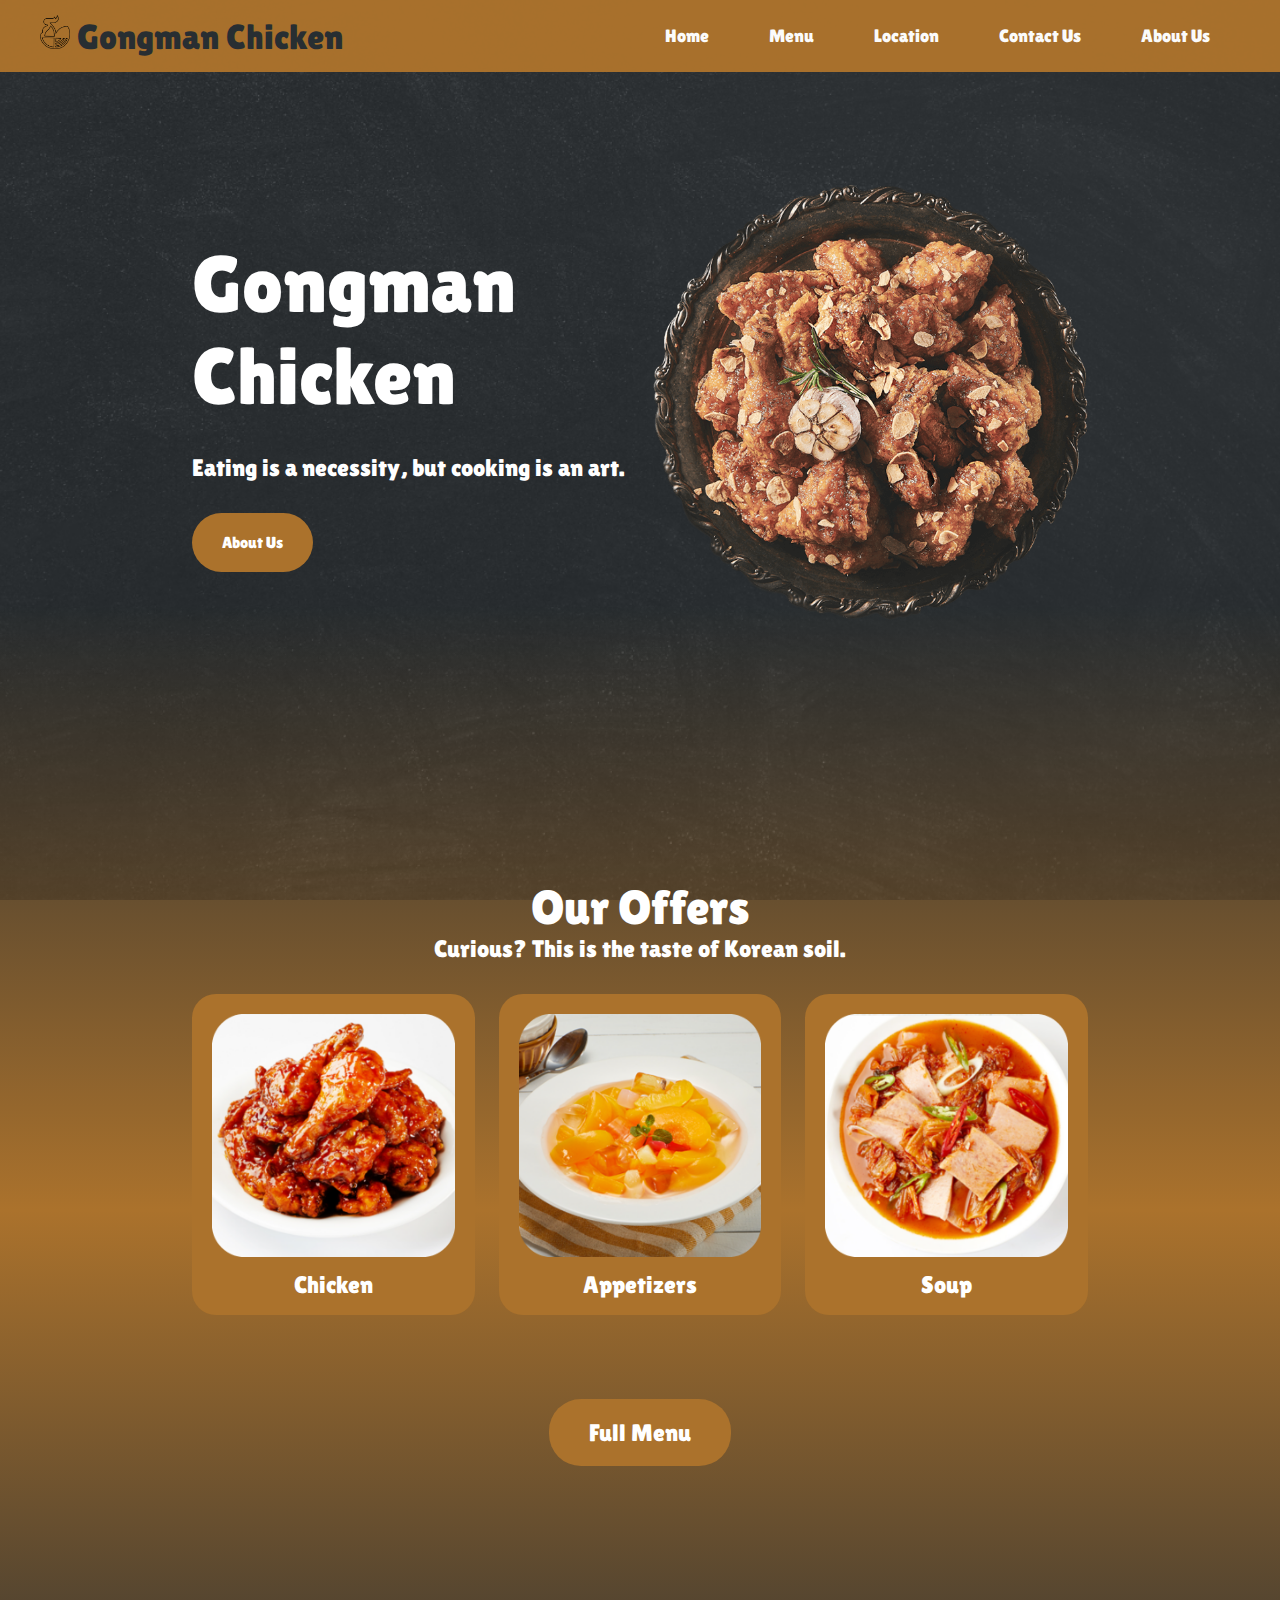
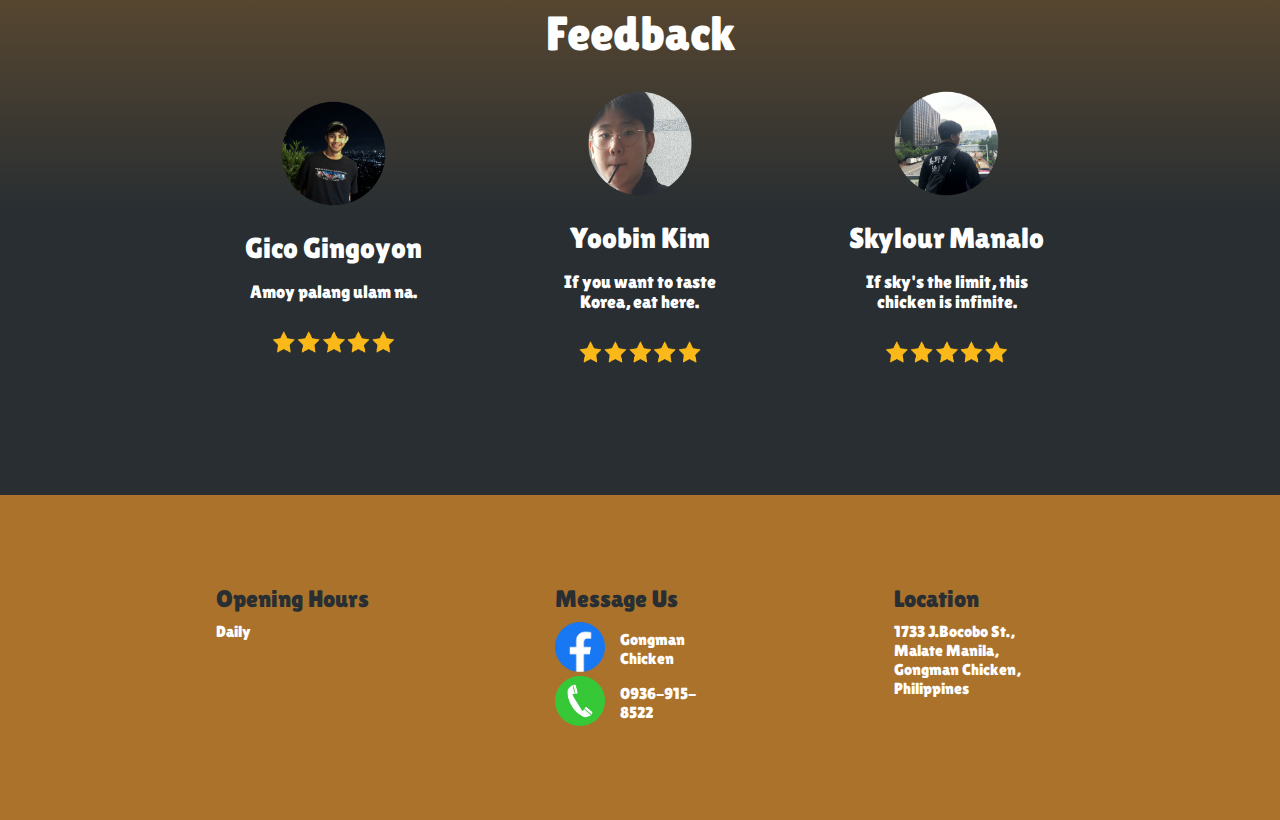
<file: index.html>
<!DOCTYPE html>
<html lang="en">
<head>
    <meta charset="UTF-8">
    <meta name="viewport" content="width=device-width, initial-scale=1.0">
    <title>Gongman Chicken</title>
    <link rel="stylesheet" type= "text/css" href="css/GongStyle.css"/>

    <link rel="stylesheet" href="https://unpkg.com/boxicons@latest/css/boxicons.min.css">
    <link rel="preconnect" href="https://fonts.googleapis.com">
    <link rel="preconnect" href="https://fonts.gstatic.com" crossorigin>
    <link href="https://fonts.googleapis.com/css2?family=Lilita+One&family=Roboto:ital,wght@0,100;0,300;0,400;0,500;0,700;0,900;1,100;1,300;1,400;1,500;1,700;1,900&display=swap" rel="stylesheet">
</head>

<body>

    <div class="background-image">

    <!----------Header--------->
    <header>
            <a href="#" class="logo">
                <img src="pic/logo.png">
                Gongman Chicken
            </a>
            <div class="bx bx-menu" id="menu-icon"></div>
            
        <ul class="navbar">
            <li><a href="#home">Home</a></li>
            <li><a href="full_menu.html">Menu</a></li>
            <li><a href="location.html">Location</a></li>
            <li><a href="contactform.html">Contact Us</a></li>
            <li><a href="about us.html">About Us</a></li>
        </ul>
    </header>

    <!----------Home Page---------->
    <section class="home" id="home">
        <div class="home-text">
            <h1>Gongman Chicken</h1>
            <h2>Eating is a necessity, but cooking is an art.</h2>
            <a href="about us.html" class="abt">About Us</a>
        </div>

        <div class="home-pic">
            <img src="pic/homepic.png">
        </div>
    </section>

    <!----------Menu Page---------->
    <section class="menu" id="menu">
        <div class="mainmenu">
            <h1>Our Offers</h1>
            <h2>Curious? This is the taste of Korean soil.</h2>
        </div>

        <div class="menu-container">
            <!----------Chicken---------->
            <div class="box">
                <a href="full_menu.html#chicken-foods">
                    <div class="boxpic">
                        <img src="pic/yangnyeom chicken.png">
                    </div>
                    <h2>Chicken</h2>
                </a>
            </div>
    
            <!----------Appetizers---------->
            <div class="box">
                <a href="full_menu.html#appetizer-foods">
                    <div class="boxpic">
                        <img src="pic/yellow peach.png">
                    </div>
                    <h2>Appetizers</h2>
                </a>
            </div>

            <!----------Soup---------->
            <div class="box">
                <a href="full_menu.html#soup-foods">
                    <div class="boxpic">
                        <img src="pic/kimchi spam soup.png">
                    </div>
                    <h2>Soup</h2>
                </a>
            </div>
        </div>
    </section>

    <!----------Full Menu---------->
    <section class="FullM" id="FullM">
        <div class="fullmenu">
            <a href="full_menu.html" class="fm">Full Menu</a>
        </div>
    </section>
    
    <!----------Feedback---------->
    <section class="feedback" id="feedback">
        <div class="ftitle">
            <h1>Feedback</h1>
        </div>

        <div class="feedback-container">
            <div class="fb">
                <img src="pic/gico.png">
                <h2>Gico Gingoyon</h2>
                <p>Amoy palang ulam na.</p>
                <img src="pic/stars.png">
            </div>

            <div class="fb">
                <img src="pic/yoobin.png">
                <h2>Yoobin Kim</h2>
                <p>If you want to taste Korea, eat here.</p>
                <img src="pic/stars.png">
            </div>

            <div class="fb">
                <img src="pic/sky.png">
                <h2>Skylour Manalo</h2>
                <p>If sky's the limit, this chicken is infinite.</p>
                <img src="pic/stars.png">
            </div>
        </div>
    </section>

    <!----------Footer---------->
    <footer>
        <section id="footer">
            <div class="footerbox">
                <div class="footerboxmain">
                    <div class="column">
                        <h3>Opening Hours</h3>
                        <ul>
                            <li><p>Daily</p></li>
                        </ul>
                    </div>
    
                    <div class="column">
                        <h3>Message Us</h3>
                        <ul>
                            <li><a href="https://www.facebook.com/Gongmanchicken"><img src="pic/fb.png" alt="facebook" width="50" height="50"></a>Gongman Chicken</li>
                            <li><a href="contactform.html"><img src="pic/call.png" alt="call" width="50" height="50"></a>0936-915-8522</li>
                        </ul>
                    </div>
    
                    <div class="column">
                        <h3>Location</h3>
                        <ul>
                            <li>1733 J.Bocobo St., Malate Manila, Gongman Chicken, Philippines</li>
                        </ul>
                    </div>
                </div>
            </div>
        </section>
    </footer>

    <!----------JS Media---------->
    <script type="text/javascript" src="js/main.js"></script>
    
</body>

<style>
    .background-image {
        background-image: url(pic/scratch.png);
        background-attachment: fixed;
        background-size: cover;
        background-position: center;
    }
</style>

</html>
</file>
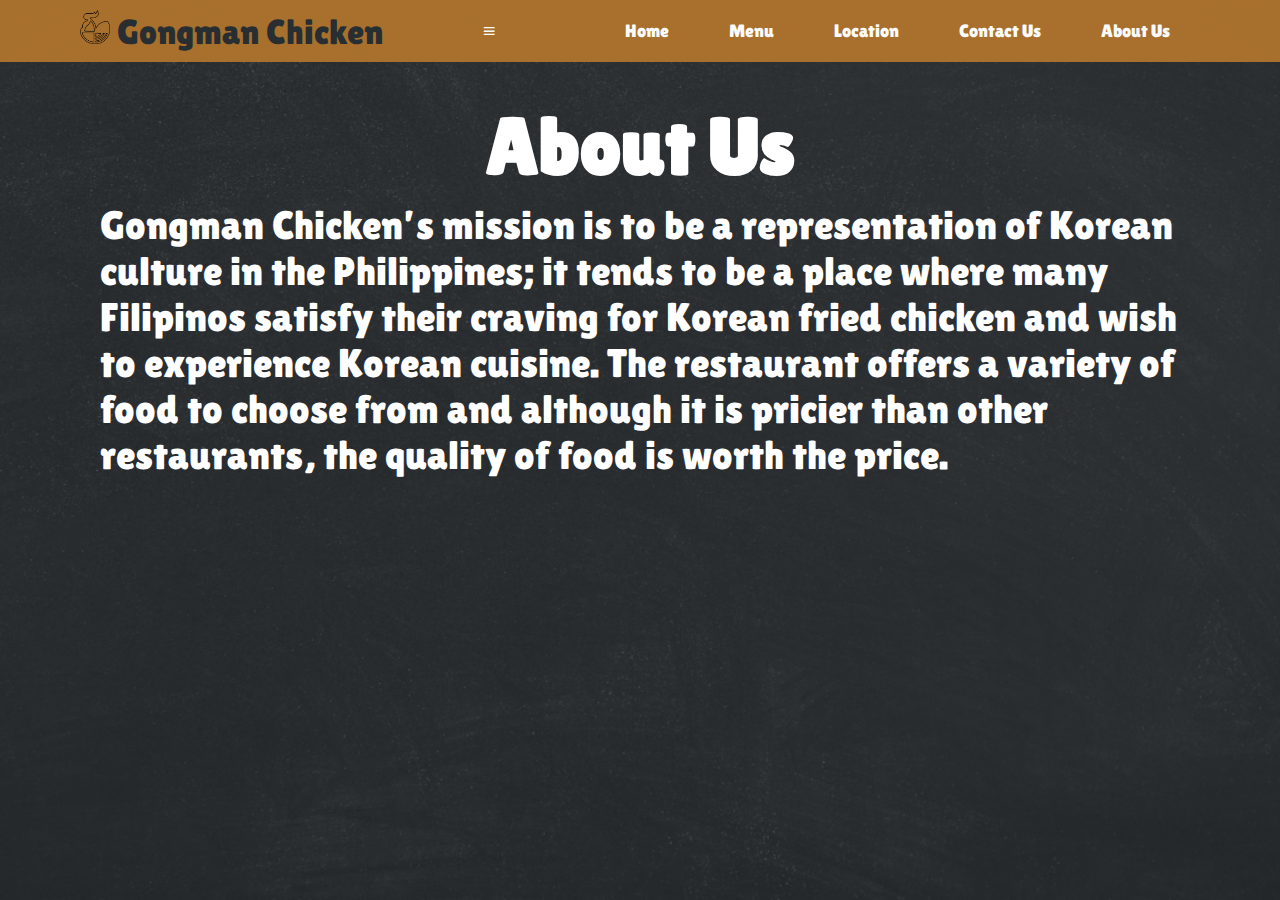
<file: about us.html>
<!DOCTYPE html>
<html lang="en">
<head>
    <meta charset="UTF-8">
    <meta name="viewport" content="width=device-width, initial-scale=1.0">
    <title>Gongman Chicken</title>
    <link rel="stylesheet" type= "text/css" href="css/about des.css"/>

    <link rel="stylesheet" href="https://unpkg.com/boxicons@latest/css/boxicons.min.css">
    <link rel="preconnect" href="https://fonts.googleapis.com">
    <link rel="preconnect" href="https://fonts.gstatic.com" crossorigin>
    <link href="https://fonts.googleapis.com/css2?family=Lilita+One&family=Roboto:ital,wght@0,100;0,300;0,400;0,500;0,700;0,900;1,100;1,300;1,400;1,500;1,700;1,900&display=swap" rel="stylesheet">

    <meta name="viewport" content="width=device-width, initial-scale=1.0">
    <title>Gongman Chicken</title>
    
    
</head>

<body>

    <div class="background-image">

    <!----------Header--------->
    <header>
            <a href="#" class="logo">
                <img src="pic/logo.png">
                Gongman Chicken
            </a>
            <div class="bx bx-menu" id="menu-icon"></div>
            
        <ul class="navbar">
            <li><a href="index.html">Home</a></li>
            <li><a href="full_menu.html">Menu</a></li>
            <li><a href="location.html">Location</a></li>
            <li><a href="contactform.html">Contact Us</a></li>
            <li><a href="about us.html">About Us</a></li>
        </ul>
    </header>

        <div class="message">
            <h1>About Us</h1>
                <p> 
                    Gongman Chicken’s mission is to be a representation of Korean culture in the Philippines; it tends to be a place where many Filipinos satisfy their craving for Korean fried chicken and wish to experience Korean cuisine. The restaurant offers a variety of food to choose from and although it is pricier than other restaurants, the quality of food is worth the price.
                </p>
            </div>
        </div>
    </div>
    
</body>

<style>
    html, body {
        height: 100%;
        margin: 0;
        padding: 0;
    }
    
    .background-image {
        background-image: url(pic/scratch.png);
        background-attachment: fixed;
        background-size: cover;
        background-position: center;
        height: 100%; /* Ensures the div fills the entire viewport height */
    }
</style>
</html>
</file>
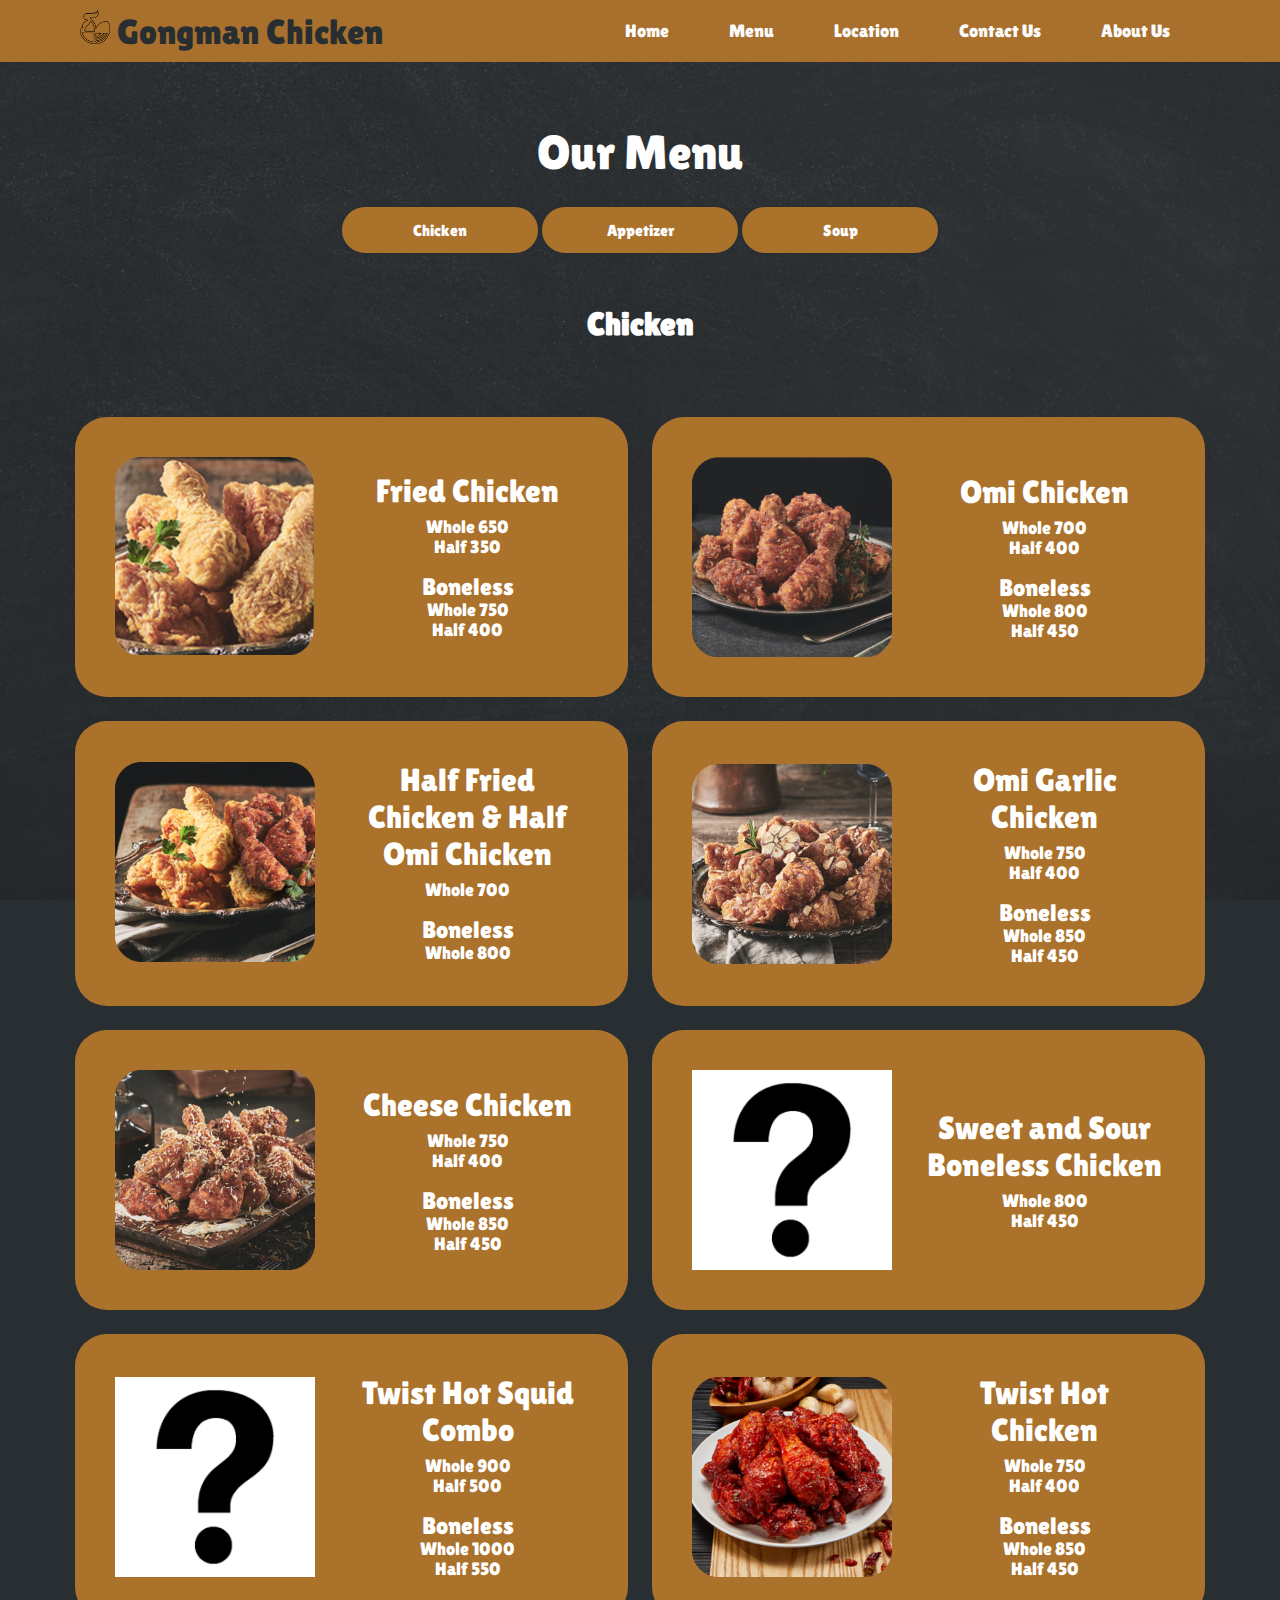
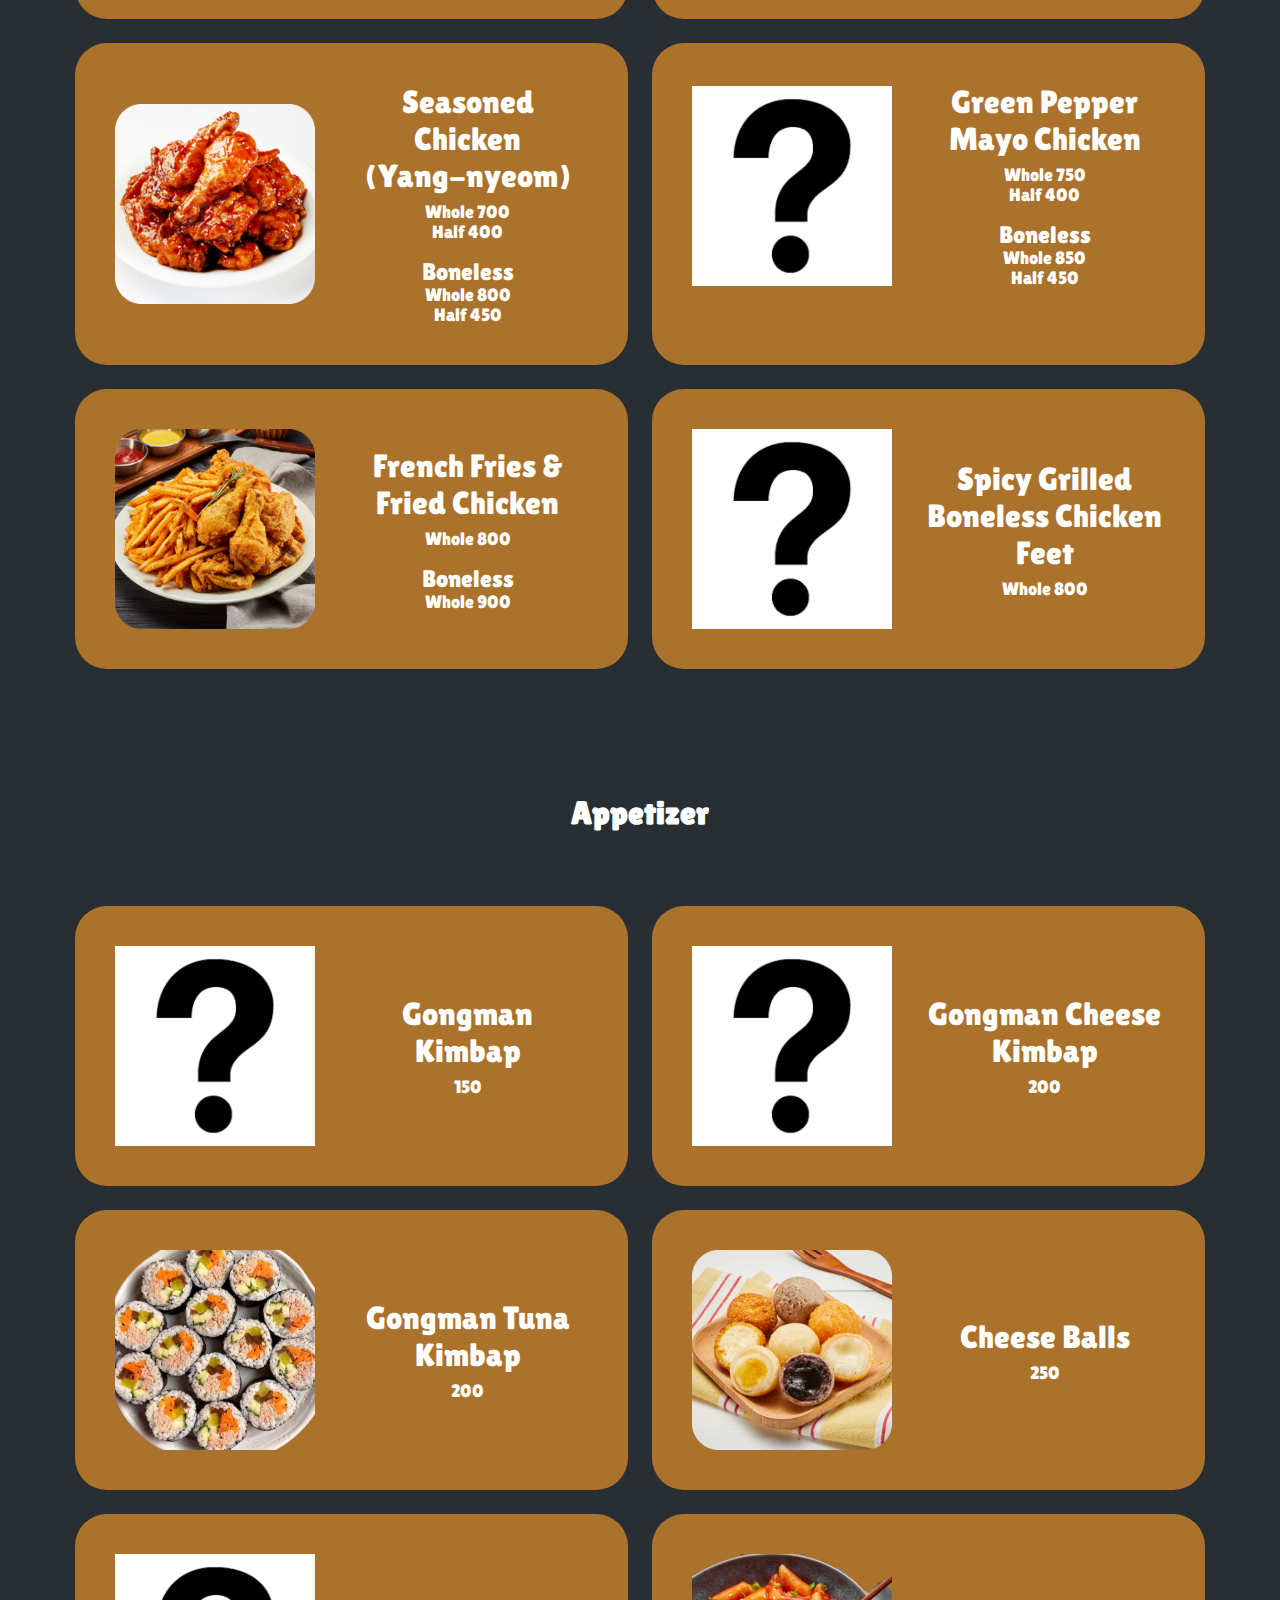
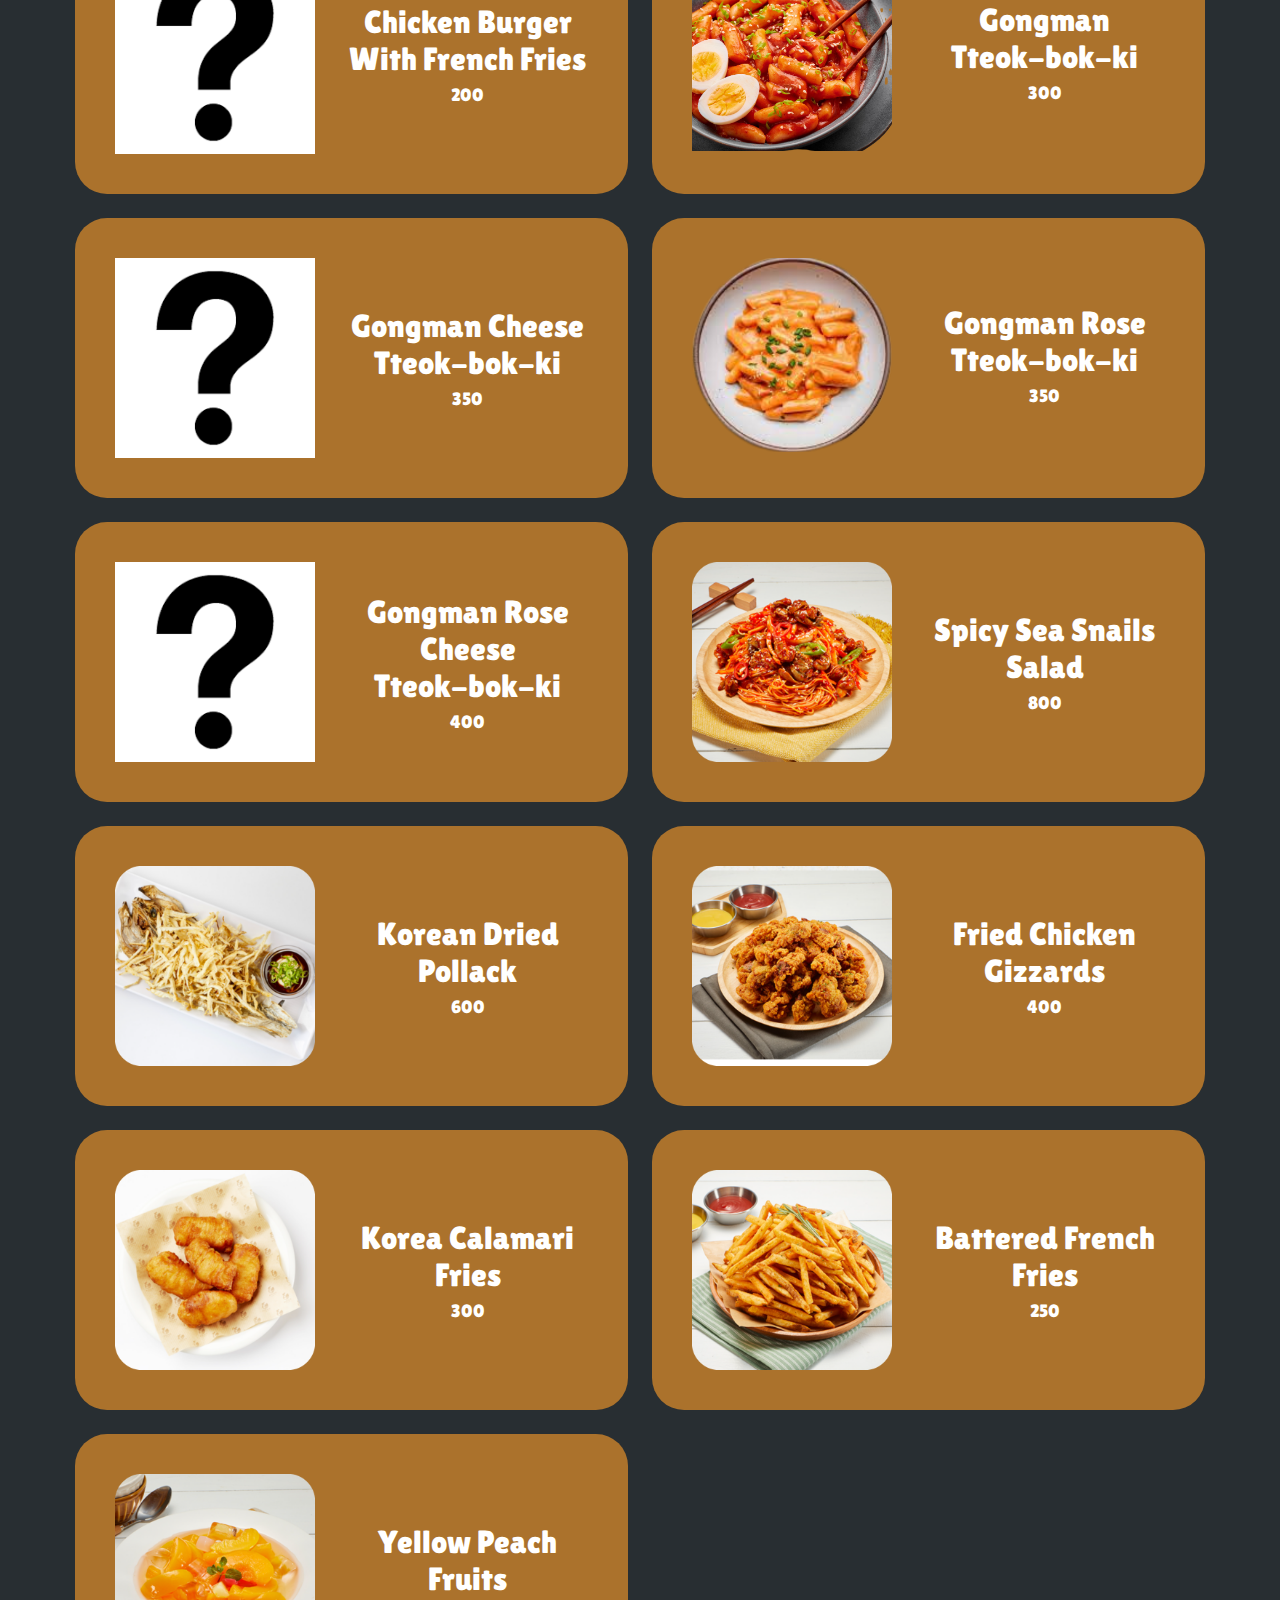
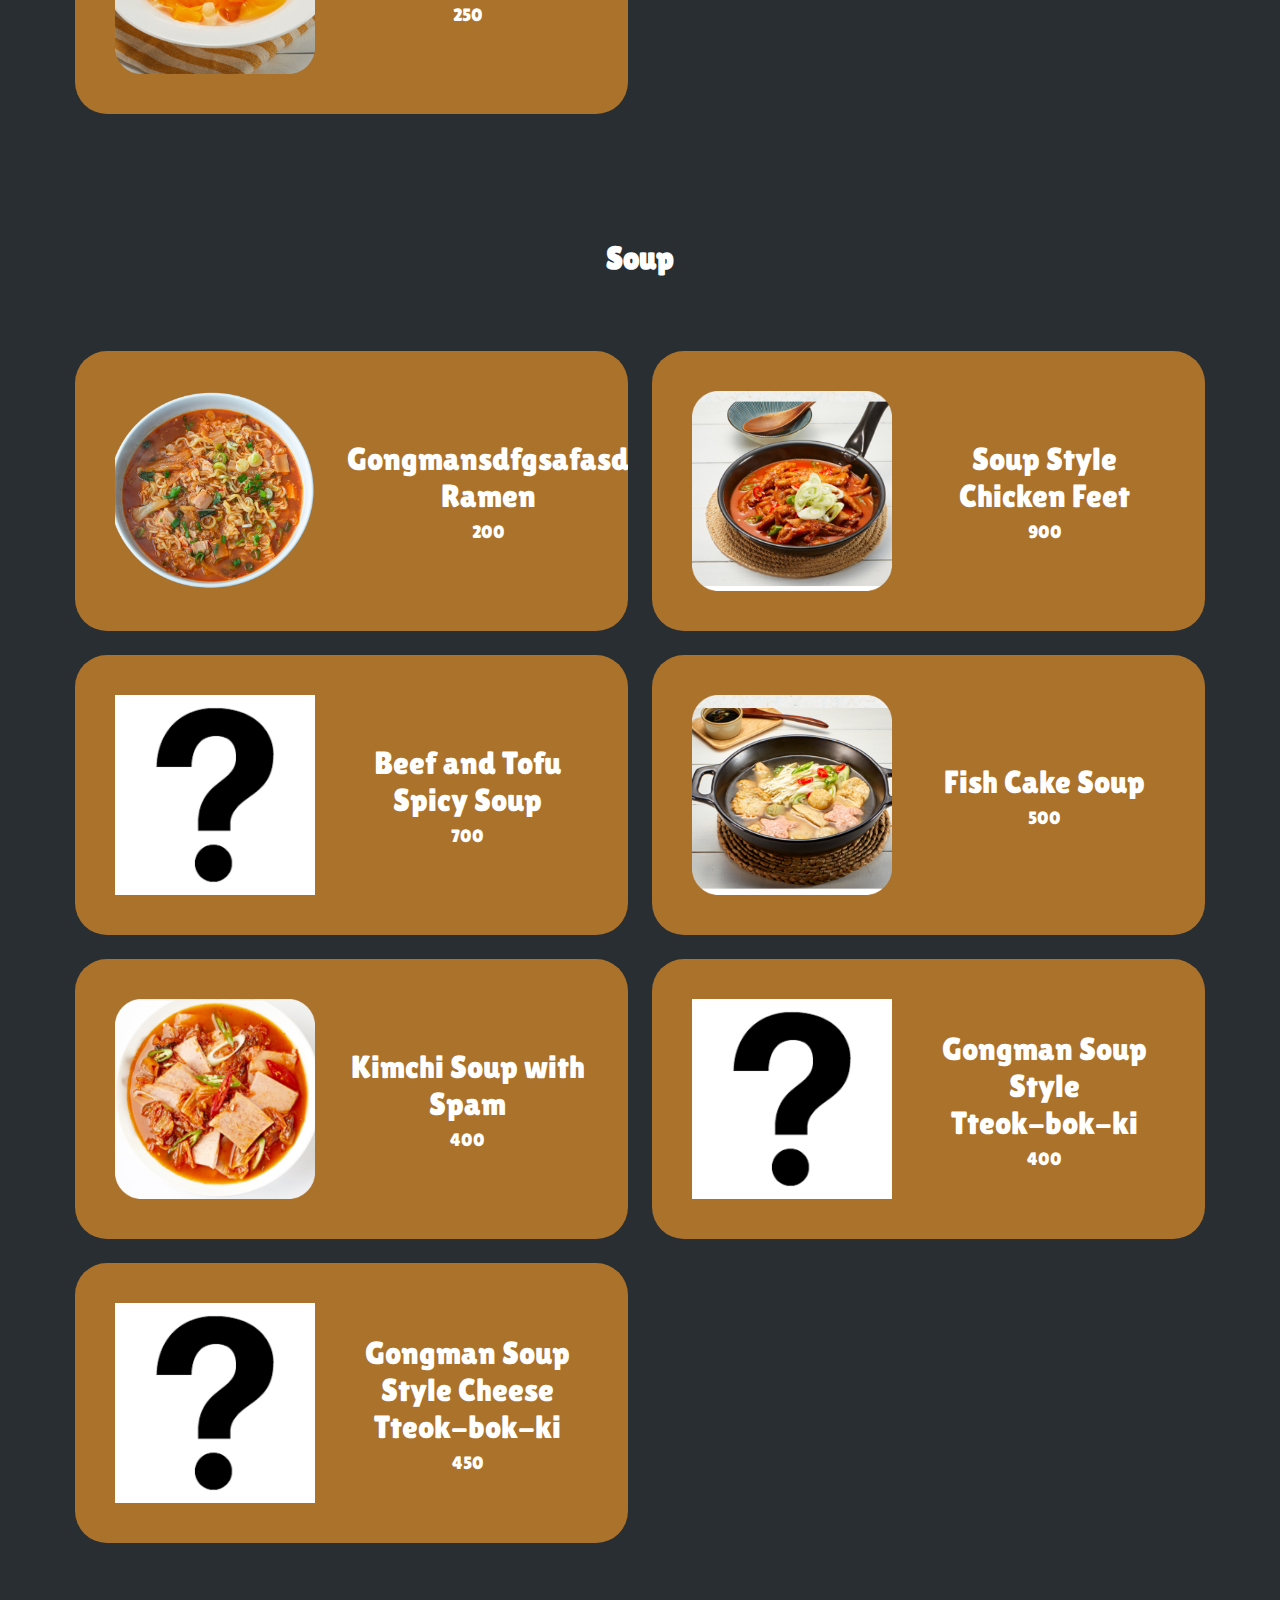
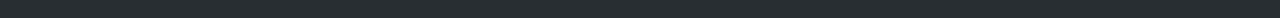
<file: full_menu.html>
<!DOCTYPE html>
<html lang="en">
<head>
    <link rel="stylesheet" href="css/fmstyle.css">
    <link rel="preconnect" href="https://fonts.googleapis.com">
    <link rel="preconnect" href="https://fonts.gstatic.com" crossorigin>
    <link href="https://fonts.googleapis.com/css2?family=Lilita+One&display=swap" rel="stylesheet">
    <meta charset="UTF-8">
    <meta name="viewport" content="width=device-width, initial-scale=1.0">
    <title>Gongman Chicken | Menu</title>
</head>

<body>

    <div class="background-image">

            <!----------Header--------->
    <header>
            <a href="#" class="logo">
                <img src="pic/logo.png">
                Gongman Chicken
            </a>
            <div class="bx bx-menu" id="menu-icon"></div>
            
        <ul class="navbar">
            <li><a href="index.html">Home</a></li>
            <li><a href="full_menu.html">Menu</a></li>
            <li><a href="location.html">Location</a></li>
            <li><a href="contactform.html">Contact Us</a></li>
            <li><a href="about us.html">About Us</a></li>
        </ul>
    </header>

        <!--FOOD MENU SECTION-->

    <section class="foodmenu" id="foodmenu">
        
        <h1 class="foodmenuheading">Our Menu</h1>
        
        <div class="foodnav">
            <div class="foodnavbox">
                <ul>
                    <li><a href="#chicken-foods">Chicken</a></li>
                    <li><a href="#appetizer-foods">Appetizer</a></li>
                    <li><a href="#soup-foods">Soup</a></li>
                </ul>
            </div>
            
        </div>

            <!----------Chicken Menu---------->
        <h2 class="foodcategory-header">Chicken</h2>
        <div class="foodcontainer" id="chicken-foods">

            <!-- Grid of chicken-related food items -->

            <div class="foodbox">
                <div class="foodcontent">
                    <img src="pic/fried chicken.png" alt="">
                    <div class="info">
                        <h3>Fried Chicken</h3>
                        <div class="prices">
                            <span>Whole 650</span>
                            <span>Half 350</span>
                            <span class="boneless">Boneless</span>
                            <span>Whole 750</span>
                            <span>Half 400</span>
                        </div>
                    </div>
                </div>
            </div>
            
            <div class="foodbox">
                <div class="foodcontent">
                    <img src="pic/omi chicken.png" alt="">
                    <div class="info">
                        <h3>Omi Chicken</h3>
                        <div class="prices">
                            <span>Whole 700</span>
                            <span>Half 400</span>
                            <span class="boneless">Boneless</span>
                            <span>Whole 800</span>
                            <span>Half 450</span>
                        </div>
                    </div>
                </div>
            </div>

            <div class="foodbox">
                <div class="foodcontent">
                    <img src="pic/omi banban.png" alt="">
                    <div class="info">
                        <h3>Half Fried Chicken & Half Omi Chicken</h3>
                        <div class="prices">
                            <span>Whole 700</span>
                            <span class="boneless">Boneless</span>
                            <span>Whole 800</span>
                        </div>
                    </div>
                </div>
            </div>

            <div class="foodbox">
                <div class="foodcontent">
                    <img src="pic/omi garlic.png" alt="">
                    <div class="info">
                        <h3>Omi Garlic Chicken</h3>
                        <div class="prices">
                            <span>Whole 750</span>
                            <span>Half 400</span>
                            <span class="boneless">Boneless</span>
                            <span>Whole 850</span>
                            <span>Half 450</span>
                        </div>
                    </div>
                </div>
            </div>

            <div class="foodbox">
                <div class="foodcontent">
                    <img src="pic/omi snow chicken.png" alt="">
                    <div class="info">
                        <h3>Cheese Chicken</h3>
                        <div class="prices">
                            <span>Whole 750</span>
                            <span>Half 400</span>
                            <span class="boneless">Boneless</span>
                            <span>Whole 850</span>
                            <span>Half 450</span>
                        </div>
                    </div>
                </div>
            </div>

            <div class="foodbox">
                <div class="foodcontent">
                    <img src="pic/qmark.png" alt="">
                    <div class="info">
                        <h3>Sweet and Sour Boneless Chicken</h3>
                        <div class="prices">
                            <span>Whole 800</span>
                            <span>Half 450</span>
                        </div>
                    </div>
                </div>
            </div>

            <div class="foodbox">
                <div class="foodcontent">
                    <img src="pic/qmark.png" alt="">
                    <div class="info">
                        <h3>Twist Hot Squid Combo</h3>
                        <div class="prices">
                            <span>Whole 900</span>
                            <span>Half 500</span>
                            <span class="boneless">Boneless</span>
                            <span>Whole 1000</span>
                            <span>Half 550</span>
                        </div>
                    </div>
                </div>
            </div>

            <div class="foodbox">
                <div class="foodcontent">
                    <img src="pic/twist hot chicken.png" alt="">
                    <div class="info">
                        <h3>Twist Hot Chicken</h3>
                        <div class="prices">
                            <span>Whole 750</span>
                            <span>Half 400</span>
                            <span class="boneless">Boneless</span>
                            <span>Whole 850</span>
                            <span>Half 450</span>
                        </div>
                    </div>
                </div>
            </div>

            <div class="foodbox">
                <div class="foodcontent">
                    <img src="pic/yangnyeom chicken.png" alt="">
                    <div class="info">
                        <h3>Seasoned Chicken<p>(Yang-nyeom)</h3>
                        <div class="prices">
                            <span>Whole 700</span>
                            <span>Half 400</span>
                            <span class="boneless">Boneless</span>
                            <span>Whole 800</span>
                            <span>Half 450</span>
                        </div>
                    </div>
                </div>
            </div>

            <div class="foodbox">
                <div class="foodcontent">
                    <img src="pic/qmark.png" alt="">
                    <div class="info">
                        <h3>Green Pepper Mayo Chicken</h3>
                        <div class="prices">
                            <span>Whole 750</span>
                            <span>Half 400</span>
                            <span class="boneless">Boneless</span>
                            <span>Whole 850</span>
                            <span>Half 450</span>
                        </div>
                    </div>
                </div>
            </div>

            <div class="foodbox">
                <div class="foodcontent">
                    <img src="pic/french fries and  chicken.png" alt="">
                    <div class="info">
                        <h3>French Fries & Fried Chicken</h3>
                        <div class="prices">
                            <span>Whole 800</span>
                            <span class="boneless">Boneless</span>
                            <span>Whole 900</span>
                        </div>
                    </div>
                </div>
            </div>

            <div class="foodbox">
                <div class="foodcontent">
                    <img src="pic/qmark.png" alt="">
                    <div class="info">
                        <h3>Spicy Grilled Boneless Chicken Feet</h3>
                        <div class="prices">
                            <span>Whole 800</span>
                        </div>
                    </div>
                </div>
            </div>
        </div>

        <h2 class="foodcategory-header">Appetizer</h2>
        <div class="foodcontainer" id="appetizer-foods">

            <!----------Appetizer Menu---------->

            <div class="foodbox">
                <div class="foodcontent">
                    <img src="pic/qmark.png" alt="">
                    <div class="info">
                        <h3>Gongman Kimbap</h3>
                        <div class="prices">
                            <span>150</span>
                        </div>
                    </div>
                </div>
            </div>
            
            <div class="foodbox">
                <div class="foodcontent">
                    <img src="pic/qmark.png" alt="">
                    <div class="info">
                        <h3>Gongman Cheese Kimbap</h3>
                        <div class="prices">
                            <span>200</span>
                        </div>
                    </div>
                </div>
            </div>
            
            <div class="foodbox">
                <div class="foodcontent">
                    <img src="pic/tuna kimbap.png" alt="">
                    <div class="info">
                        <h3>Gongman Tuna Kimbap</h3>
                        <div class="prices">
                            <span>200</span>
                        </div>
                    </div>
                </div>
            </div>
            
            <div class="foodbox">
                <div class="foodcontent">
                    <img src="pic/cheese balls.png" alt="">
                    <div class="info">
                        <h3>Cheese Balls</h3>
                        <div class="prices">
                            <span>250</span>
                        </div>
                    </div>
                </div>
            </div>
            
            <div class="foodbox">
                <div class="foodcontent">
                    <img src="pic/qmark.png" alt="">
                    <div class="info">
                        <h3>Chicken Burger With French Fries</h3>
                        <div class="prices">
                            <span>200</span>
                        </div>
                    </div>
                </div>
            </div>
            
            <div class="foodbox">
                <div class="foodcontent">
                    <img src="pic/tteok.png" alt="">
                    <div class="info">
                        <h3>Gongman<p>Tteok-bok-ki</h3>
                        <div class="prices">
                            <span>300</span>
                        </div>
                    </div>
                </div>
            </div>
            
            <div class="foodbox">
                <div class="foodcontent">
                    <img src="pic/qmark.png" alt="">
                    <div class="info">
                        <h3>Gongman Cheese Tteok-bok-ki</h3>
                        <div class="prices">
                            <span>350</span>
                        </div>
                    </div>
                </div>
            </div>
            
            <div class="foodbox">
                <div class="foodcontent">
                    <img src="pic/rose tteok.png" alt="">
                    <div class="info">
                        <h3>Gongman Rose Tteok-bok-ki</h3>
                        <div class="prices">
                            <span>350</span>
                        </div>
                    </div>
                </div>
            </div>
            
            <div class="foodbox">
                <div class="foodcontent">
                    <img src="pic/qmark.png" alt="">
                    <div class="info">
                        <h3>Gongman Rose Cheese<p>Tteok-bok-ki</h3>
                        <div class="prices">
                            <span>400</span>
                        </div>
                    </div>
                </div>
            </div>
            
            <div class="foodbox">
                <div class="foodcontent">
                    <img src="pic/whelk salad.png" alt="">
                    <div class="info">
                        <h3>Spicy Sea Snails Salad</h3>
                        <div class="prices">
                            <span>800</span>
                        </div>
                    </div>
                </div>
            </div>
            
            <div class="foodbox">
                <div class="foodcontent">
                    <img src="pic/dried pollack.png" alt="">
                    <div class="info">
                        <h3>Korean Dried Pollack</h3>
                        <div class="prices">
                            <span>600</span>
                        </div>
                    </div>
                </div>
            </div>
            
            <div class="foodbox">
                <div class="foodcontent">
                    <img src="pic/chicken gizzards.png" alt="">
                    <div class="info">
                        <h3>Fried Chicken Gizzards</h3>
                        <div class="prices">
                            <span>400</span>
                        </div>
                    </div>
                </div>
            </div>
            
            <div class="foodbox">
                <div class="foodcontent">
                    <img src="pic/calamari.png" alt="">
                    <div class="info">
                        <h3>Korea Calamari Fries</h3>
                        <div class="prices">
                            <span>300</span>
                        </div>
                    </div>
                </div>
            </div>
            
            <div class="foodbox">
                <div class="foodcontent">
                    <img src="pic/french fry.png" alt="">
                    <div class="info">
                        <h3>Battered French Fries</h3>
                        <div class="prices">
                            <span>250</span>
                        </div>
                    </div>
                </div>
            </div>
            
            <div class="foodbox">
                <div class="foodcontent">
                    <img src="pic/yellow peach.png" alt="">
                    <div class="info">
                        <h3>Yellow Peach Fruits</h3>
                        <div class="prices">
                            <span>250</span>
                        </div>
                    </div>
                </div>
            </div>

        </div>

        <h2 class="foodcategory-header">Soup</h2>
        <div class="foodcontainer" id="soup-foods">

            <!----------Soup Menu---------->

            <div class="foodbox">
                <div class="foodcontent">
                    <img src="pic/ramen.png">
                    <div class="info">
                        <h3>Gongmansdfgsafasd Ramen</h3>
                        <div class="prices">
                            <span>200</span>
                        </div>
                    </div>
                </div>
            </div>

            <div class="foodbox">
                <div class="foodcontent">
                    <img src="pic/chicken feet soup.png" alt="">
                    <div class="info">
                        <h3>Soup Style Chicken Feet</h3>
                        <div class="prices">
                            <span>900</span>
                        </div>
                    </div>
                </div>
            </div>

            <div class="foodbox">
                <div class="foodcontent">
                    <img src="pic/qmark.png" alt="">
                    <div class="info">
                        <h3>Beef and Tofu Spicy Soup</h3>
                        <div class="prices">
                            <span>700</span>
                        </div>
                    </div>
                </div>
            </div>

            <div class="foodbox">
                <div class="foodcontent">
                    <img src="pic/fish cake soup.png" alt="">
                    <div class="info">
                        <h3>Fish Cake Soup</h3>
                        <div class="prices">
                            <span>500</span>
                        </div>
                    </div>
                </div>
            </div>

            <div class="foodbox">
                <div class="foodcontent">
                    <img src="pic/kimchi spam soup.png" alt="">
                    <div class="info">
                        <h3>Kimchi Soup with Spam</h3>
                        <div class="prices">
                            <span>400</span>
                        </div>
                    </div>
                </div>
            </div>

            <div class="foodbox">
                <div class="foodcontent">
                    <img src="pic/qmark.png" alt="">
                    <div class="info">
                        <h3>Gongman Soup Style<p>Tteok-bok-ki </h3>
                        <div class="prices">
                            <span>400</span>
                        </div>
                    </div>
                </div>
            </div>

            <div class="foodbox">
                <div class="foodcontent">
                    <img src="pic/qmark.png" alt="">
                    <div class="info">
                        <h3>Gongman Soup Style Cheese Tteok-bok-ki </h3>
                        <div class="prices">
                            <span>450</span>
                        </div>
                    </div>
                </div>
            </div>

        </div>

    </section>

    

    <script src="js/main.js"></script>

</body>

<style>
    .background-image {
        background-image: url(pic/scratch.png);
        background-attachment: fixed;
        background-size: cover;
        background-position: center;
    }
</style>

</html>
</file>
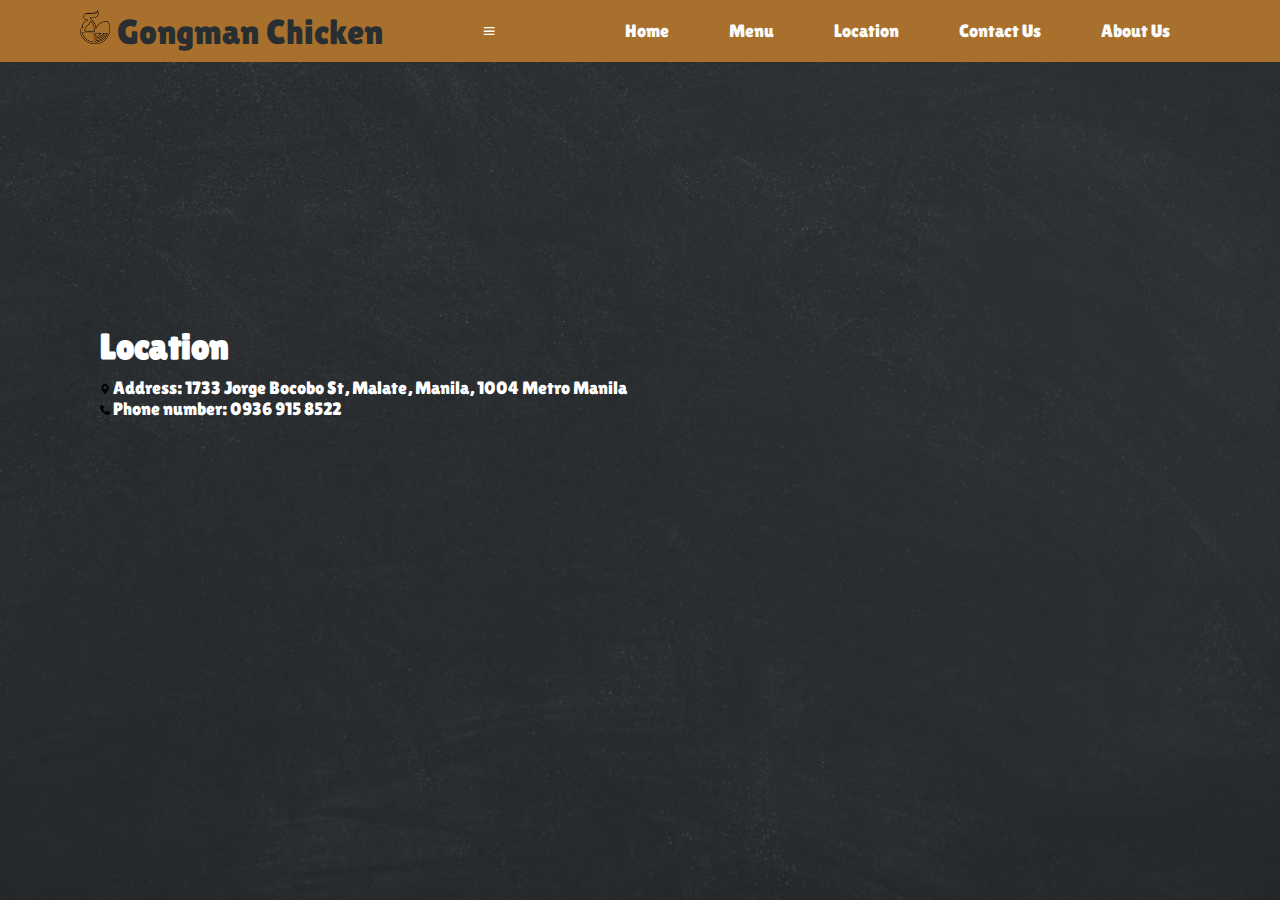
<file: location.html>
<!DOCTYPE html>
<html lang="en">
<head>
    <meta charset="UTF-8">
    <meta name="viewport" content="width=device-width, initial-scale=1.0">
    <title>Gongman Chicken</title>
    <link rel="stylesheet" type= "text/css" href="css/location loc.css"/>

    <link rel="stylesheet" href="https://unpkg.com/boxicons@latest/css/boxicons.min.css">
    <link rel="preconnect" href="https://fonts.googleapis.com">
    <link rel="preconnect" href="https://fonts.gstatic.com" crossorigin>
    <link href="https://fonts.googleapis.com/css2?family=Lilita+One&family=Roboto:ital,wght@0,100;0,300;0,400;0,500;0,700;0,900;1,100;1,300;1,400;1,500;1,700;1,900&display=swap" rel="stylesheet">

    <title>Google map</title>
   
    <style>
        html, body {
            height: 100%;
            margin: 0;
            padding: 0;
            background-image: url(pic/scratch.png);
            background-attachment: fixed;
            background-size: cover;
            background-position: center;
        }
    </style>
</head>
    
<body>

    <!----------Header--------->
    <header>
            <a href="#" class="logo">
                <img src="pic/logo.png">
                Gongman Chicken
            </a>
            <div class="bx bx-menu" id="menu-icon"></div>
            
        <ul class="navbar">
            <li><a href="index.html">Home</a></li>
            <li><a href="full_menu.html">Menu</a></li>
            <li><a href="location.html">Location</a></li>
            <li><a href="contactform.html">Contact Us</a></li>
            <li><a href="about us.html">About Us</a></li>
        </ul>
    </header>

    <div class="content">
        <div class="address">
            <h1>Location</h1>
            <p> 
                <img src="pic/location.png">
                 Address:
                1733 Jorge Bocobo St, Malate, Manila, 1004 Metro Manila
                <br>
                <img src="pic/telephone.png">
                 Phone number:
                0936 915 8522
            </p>
        </div>

        <div class="map-container">
            <iframe src="https://www.google.com/maps/embed?pb=!1m18!1m12!1m3!1d2296.046335643646!2d120.9869935812874!3d14.572030443918205!2m3!1f0!2f0!3f0!3m2!1i1024!2i768!4f13.1!3m3!1m2!1s0x3397cbae47b02f9f%3A0x2e72b1a71b618180!2sGongman%20Chicken!5e0!3m2!1sen!2sph!4v1711706188649!5m2!1sen!2sph" width="100%" height="400" style="border:0;" allowfullscreen="" loading="lazy" referrerpolicy="no-referrer-when-downgrade"></iframe>
        </div>
    </div>
    
</body>

</html>
</file>
<file: css/GongStyle.css>
* {
    padding: 0;
    margin: 0;
    box-sizing: border-box;
    font-family: "Lilita One", sans-serif;
    scroll-behavior: smooth;
    list-style: none;
    text-decoration: none;
}

:root {
    --maincolor: #282e32;
    --maincolor2: #ab722c;
    --textcolor: #ffff;
    --p-font: 0.9rem;
}

*::selection {
    background: var(--maincolor2);
    color: #ffff;
}

body {
    color: var(--textcolor);
    background: linear-gradient(
        to bottom,
        var(--maincolor) 25%,
        var(--maincolor2) 50%,
        var(--maincolor) 75%,
        var(--maincolor) 100%
        );
}

header {
    position: fixed;
    top: 0;
    right: 0;
    width: 100%;
    z-index: 999;
    display: flex;
    align-items: center;
    justify-content: space-between;
    padding: 10px 80px;
    background: var(--maincolor2);
    opacity: 0.98;
}
.logo {
    color: var(--maincolor);
    font-weight: 200;
    font-size: 2.2rem;
}
.logo img {
    width: 30px;
    height: auto;
    align-items: center;
}

/*----------NAVIGATION BAR----------*/
.navbar {
    display: flex;
}
.navbar a {
    color: var(--textcolor);
    font-size: 1.1rem;
    padding: 10px 30px;
    font-weight: 200;
}
.navbar a:hover {
    color: var(--maincolor);
    transition: .3s;
}

/*----------MENU ICON---------*/
#menu-icon {
    font-size: 2rem;
    cursor: pointer;
    display: none;
}
section {
    padding: 70px 15%;
}

/*----------HOME PAGE INTERFACE----------*/
.home {
    width: 100%;
    min-height: 90vh;
    display: grid;
    grid-template-columns: repeat(2, 1fr);
    gap: 1.5rem;
    align-items: center;
}
.home-pic img {
    max-width: 100%;
    width: 600px;
    height: auto;
}
.home-text h1 {
    font-size: 5rem;
    font-weight: 200;
    color: var(--textcolor)
}
.home-text h2 {
    font-size: 1.5rem;
    font-weight: 200;
    margin: 2rem 0 2rem;
    color: var(--textcolor)
}

/*----------ABOUT US BUTTON----------*/
.abt {
    display: inline-block;
    padding: 20px 30px;
    background: var(--maincolor2);
    color: #ffff;
    border-radius: 2rem;
    transition: all .2s ease;
}
.abt:hover {
    transform: scale(1.2) translateZ(5px);
    transition: .2s;
    color: var(--maincolor);
}

/*----------MAIN MENU----------*/
.mainmenu {
    text-align: center;
}
.mainmenu h1{
    color: var(--textcolor);
    font-size: 3rem;
    font-weight: 200;
}
.mainmenu h2{
    color: var(--textcolor);
    font-size: 1.5rem;
    font-weight: 200;
}
.menu-container {
    display: grid;
    grid-template-columns: repeat(auto-fit, minmax(220px, auto));
    gap: 1.5rem;
    align-items: center;

/*----------MENU ITEMS----------*/
}
.box {
    display: inline-block;
    position: relative;
    margin-top: 2rem;
    height: auto;
    display: flex;
    flex-direction: column;
    align-items: center;
    justify-content: center;
    background: var(--maincolor2);
    padding: 20px;
    border-radius: 1.5rem;
    text-align: center;
    transition: all .3s ease;
    margin-bottom: -20%;
}
.box:hover {
    transform: scale(1.1) translateZ(5px);
    transition: .3s;
}
.boxpic {
    height: 100%;
}
.boxpic img {
    width: 100%;
    height: 100%;
}
.box h2 {
    font-size: 1.5rem;
    color: var(--textcolor);
    font-weight: 200;
    margin: 10px;
    margin-bottom: -1%;
}

/*----------FULL MENU----------*/
.FullM {
    text-align: center;
}
.fullmenu {
    color: var(--textcolor);
    font-size: 1.5rem;
    font-weight: 200;
}
.fm {
    padding: 20px 40px;
    background: var(--maincolor2);
    color: #ffff;
    border-radius: 2rem;
    transition: all .2s ease;
    display: inline-block;
    text-decoration: none;
    align-items: center;
}
.fm:hover {
    transform: scale(1.1) translateZ(5px);
    transition: .2s;
    color: var(--maincolor);
}

/*----------FEEDBACK---------*/
.ftitle {
    text-align: center;
}
.ftitle h1{
    color: var(--textcolor);
    font-size: 3rem;
    font-weight: 200;
}
.feedback-container {
    display: grid;
    grid-template-columns: repeat(auto-fit, minmax(220px, auto));
    gap: 1.5rem;
    align-items: center;
}
.fb {
    text-align: center;
    padding: 20px 30px;
    color: var(--textcolor);
    font-size: 1.5rem;
    font-weight: 200;
    margin-bottom: -15px;
}
.fb h2 {
    font-size: 1.8rem;
    color: var(--textcolor);
    font-weight: 200;
    margin: 10px;
    margin-bottom: -1%;
}
.fb p {
    font-size: 1.1rem;
    color: var(--textcolor);
    font-weight: 200;
    margin: 20px;
    margin-bottom: -10%;
}
.fb img {
    max-width: 100%;
    height: auto;
}

/*----------FOOTER---------*/
footer {
    background-color: var(--maincolor2);
    padding: 10px 20px;    
}
.footerbox {
    padding: 10px;
}

.footerboxmain {
    display: flex;
    justify-content: space-between;
    flex-wrap: wrap;
}

.column {
    flex-basis: 20%;
}

.column h3 {
    margin-bottom: 10px;
    font-size: 1.5rem;
    font-weight: 200;
    color: var(--maincolor);
}

.column ul {
    list-style: none;
    padding: 0;
}

.column ul li {
    display: flex;
    align-items: center;
    font-weight: 200;
}

.column ul li a {
    margin-right: 15px;
}

/*----------JAVASCRIPT---------*/
@media (max-width: 1560px) {
   header {
    padding: 15px 40px;
   }
   :root {
    --big-font: 3.5rem;
    --h2-font: 2rem;
   } 
}

@media (max-width: 1140px) {
    section {
        padding: 50px 8%;
    }
    #menu-icon {
        display: initial;
        color: var(--textcolor);
    }
    header .navbar {
        position: absolute;
        top: -400px;
        left: 0;
        right: 0;
        display: flex;
        flex-direction: column;
        text-align: center;
        background-color: var(--maincolor2);
        transition: .3s;
    }
    header .navbar.active {
        top: 70px;
    }
    .navbar a{
        padding: 1.5rem;
        display: block;
    }
    .column {
        width: 50%;
        margin-bottom: 10px;
    }
}

@media (max-width: 720px) {
    header {
        padding: 10px 16px;
    }
    .home {
        grid-template-columns: 1fr;
        text-align: center;
    }
    .menu {
        grid-template-columns: 1fr;
        text-align: center;
    }
    section {
        padding: 100px 7%;
    }
}

@media (max-width: 575px) {
    .column {
        width: 100%;
    }
}
</file>
<file: css/about des.css>
*{
    padding: 0;
    margin: 0;
    box-sizing: border-box;
    font-family: "Lilita One", sans-serif;
    scroll-behavior: smooth;
    list-style: none;
    text-decoration: none;
}
:root {
    --maincolor: #282e32;
    --maincolor2: #ab722c;
    --textcolor: #ffffff;
}

body {
    background-color: var(--maincolor);
    color: var(--textcolor);
}

header {
    position: fixed;
    top: 0;
    right: 0;
    width: 100%;
    z-index: 999;
    display: flex;
    align-items: center;
    justify-content: space-between;
    padding: 10px 80px;
    background: var(--maincolor2);
    opacity: 0.98;
}
.logo {
    color: var(--maincolor);
    font-weight: 200;
    font-size: 2.2rem;
}
.logo img {
    width: 30px;
    height: auto;
    align-items: center;
}

/*----------NAVIGATION BAR----------*/
.navbar {
    display: flex;
}
.navbar a {
    color: var(--textcolor);
    font-size: 1.1rem;
    padding: 10px 30px;
    font-weight: 200;
}
.navbar a:hover {
    color: var(--maincolor);
    transition: .3s;
}

.message {
    display: flex;
    flex-direction: column;
    align-items: center;
    padding: 100px;
    font-family: "Lilita One", sans-serif;
    font-size: 40px;
}
h1 {
    margin-bottom: 10px;
}       

@media (min-width: 600px) {
    .content {
        flex-direction: row;
        justify-content: space-between;
    }
    .address {
        width: 70%; 
    }
    .map-container{
        width: 60%;
    }
}

@media (max-width: 600px) {
    .map-container {
        height: 1000px;
        width:fit-content;
    }
}
</file>
<file: css/fmstyle.css>
* {
    margin: 0;
    padding: 0;
    box-sizing: border-box;
    list-style: none;
    text-decoration: none;
    scroll-behavior: smooth;
    font-family: "Lilita One", sans-serif;
}

:root {
    --maincolor: #282e32;
    --maincolor2: #ab722c;
    --textcolor: #ffff;
}

body {
    background-color: var(--maincolor);
}

header {
    position: fixed;
    top: 0;
    right: 0;
    width: 100%;
    z-index: 999;
    display: flex;
    align-items: center;
    justify-content: space-between;
    padding: 10px 80px;
    background: var(--maincolor2);
    opacity: 0.98;
}
.logo {
    color: var(--maincolor);
    font-weight: 200;
    font-size: 2.2rem;
}
.logo img {
    width: 30px;
    height: auto;
    align-items: center;
}

/*----------NAVIGATION BAR----------*/
.navbar {
    display: flex;
}
.navbar a {
    color: var(--textcolor);
    font-size: 1.1rem;
    padding: 10px 30px;
    font-weight: 200;
}
.navbar a:hover {
    color: var(--maincolor);
    transition: .3s;
}

.foodmenuheading {
    text-align: center;
    color: white;
    font-size: 3rem;
    font-weight: 200;
    padding: 25px;
    padding-top: 125px;
}

.foodcategory-header{
    text-align: center;
    color: var(--textcolor);
    font-size: 2rem;
    padding-top: 50px;
}

/*----------NAVIGATION BOX---------*/
.foodnavbox {
    margin: 0 auto;
    max-width: 200px; /* Adjust max-width as per your design */
    display: flex;
    justify-content: center;
    align-items: center;
}

.foodnavbox ul {
    display: flex;
    align-items: center;
}

.foodnavbox ul li a{
    display: flex;
    justify-content: center; /* Center horizontally */
    align-items: center;
    border: 2px solid #282e32;
    padding: 20px;
    width: 200px;
    height: 50px;
    background-color: var(--maincolor2);
    color: var(--textcolor);
    border-radius: 2rem; /* Adjust the value to control the curvature */
    transition: transform 0.2s;
}

.foodnavbox ul li:hover {
    transform: scale(1.1);
    transition: transform 0.2s;
}

.foodnav ul li {
    display: flex;
    align-items: center;
}

.foodnav ul li a:hover {
    color: var(--maincolor)
}

/*----------FOOD MENU CONTAINER---------*/
.foodmenu .foodcontainer {
    display: grid;
    grid-template-columns: repeat(auto-fit, minmax(27rem, 1fr));
    gap: 1.5rem;
    padding: 75px;
}

.foodmenu .foodcontainer .foodbox {
    padding: 2.5rem;
    background: var(--maincolor2);
    border-radius: 2rem;
    position: relative;
    overflow: hidden;
    text-align: center;
}

.foodmenu .foodcontainer .foodbox .foodcontent {
    display: flex;
    align-items: center; 
}

.foodmenu .foodcontainer .foodbox .foodcontent img {
    max-width: 200px; 
    height: auto;
    margin-right: 2rem; 
}

.foodmenu .foodcontainer .foodbox .foodcontent .info {
    flex-grow: 1; 
}

.foodmenu .foodcontainer .foodbox .foodcontent .info h3 {
    margin: 0;
}

.foodmenu .foodcontainer .foodbox .foodcontent .info .prices {
    display: flex;
    flex-direction: column;
    margin-top: 0.5rem;
    font-size: 1.1rem;
}

.foodmenu .foodcontainer .foodbox .foodcontent .info .prices span.boneless {
    margin-top: 1rem;
    font-size: 1.5rem;
}

.info h3{
    color: var(--textcolor);
    font-weight: 200;
    font-size: 2rem;
}

.prices {
    color: var(--textcolor);
    font-weight: 200;
}



/*----------JAVASCRIPT---------*/

@media (max-width: 1140px) {
    .foodmenu .foodcontainer {
        padding: 50px;
    }
    .foodmenu .foodcontainer .foodbox {
        padding: 2rem;
    }
}

@media (max-width: 720px) {
    .foodmenu .foodcontainer {
        padding: 100px 7%;
    }
}

@media (max-width: 575px) {
    .foodmenuheading {
        font-size: 2rem;
    }
    .foodcategory-header {
        font-size: 1.5rem;
    }
    .foodnavbox {
        max-width: 150px;
    }
    .foodnavbox ul li {
        width: 150px;
        height: 40px;
        padding: 15px;
    }
}
</file>
<file: css/location loc.css>
*{
    padding: 0;
    margin: 0;
    box-sizing: border-box;
    font-family: "Lilita One", sans-serif;
    scroll-behavior: smooth;
    list-style: none;
    text-decoration: none;
}

:root {
    --maincolor: #282e32;
    --maincolor2: #ab722c;
    --textcolor: #ffffff;
}

body {
    background-color: var(--maincolor);
    color: var(--textcolor);
}

header {
    position: fixed;
    top: 0;
    right: 0;
    width: 100%;
    z-index: 999;
    display: flex;
    align-items: center;
    justify-content: space-between;
    padding: 10px 80px;
    background: var(--maincolor2);
    opacity: 0.98;
}
.logo {
    color: var(--maincolor);
    font-weight: 200;
    font-size: 2.2rem;
}
.logo img {
    width: 30px;
    height: auto;
    align-items: center;
}

/*----------NAVIGATION BAR----------*/
.navbar {
    display: flex;
}
.navbar a {
    color: var(--textcolor);
    font-size: 1.1rem;
    padding: 10px 30px;
    font-weight: 200;
}
.navbar a:hover {
    color: var(--maincolor);
    transition: .3s;
}

.content {
    display: flex;
    flex-direction: column;
    align-items: center;
    padding: 100px;
    font-family: "Lilita One", sans-serif;
}

.map-container {
    width: 90%; 
    margin-top: 120px;
}

.address {
    width: 90%; 
    margin-top: 20px;
    font-size: 18px;
    
}

h1 {
    margin-bottom: 10px;
}

@media (min-width: 600px) {
    .content {
        flex-direction: row;
        justify-content: space-between;
    }

    .address {
        width: 70%; 
    }
    .map-container{
        width: 60%;
    }
}

@media (max-width: 600px) {
    .map-container {
        height: 1000px;
        width:fit-content;
    }
}
</file>
